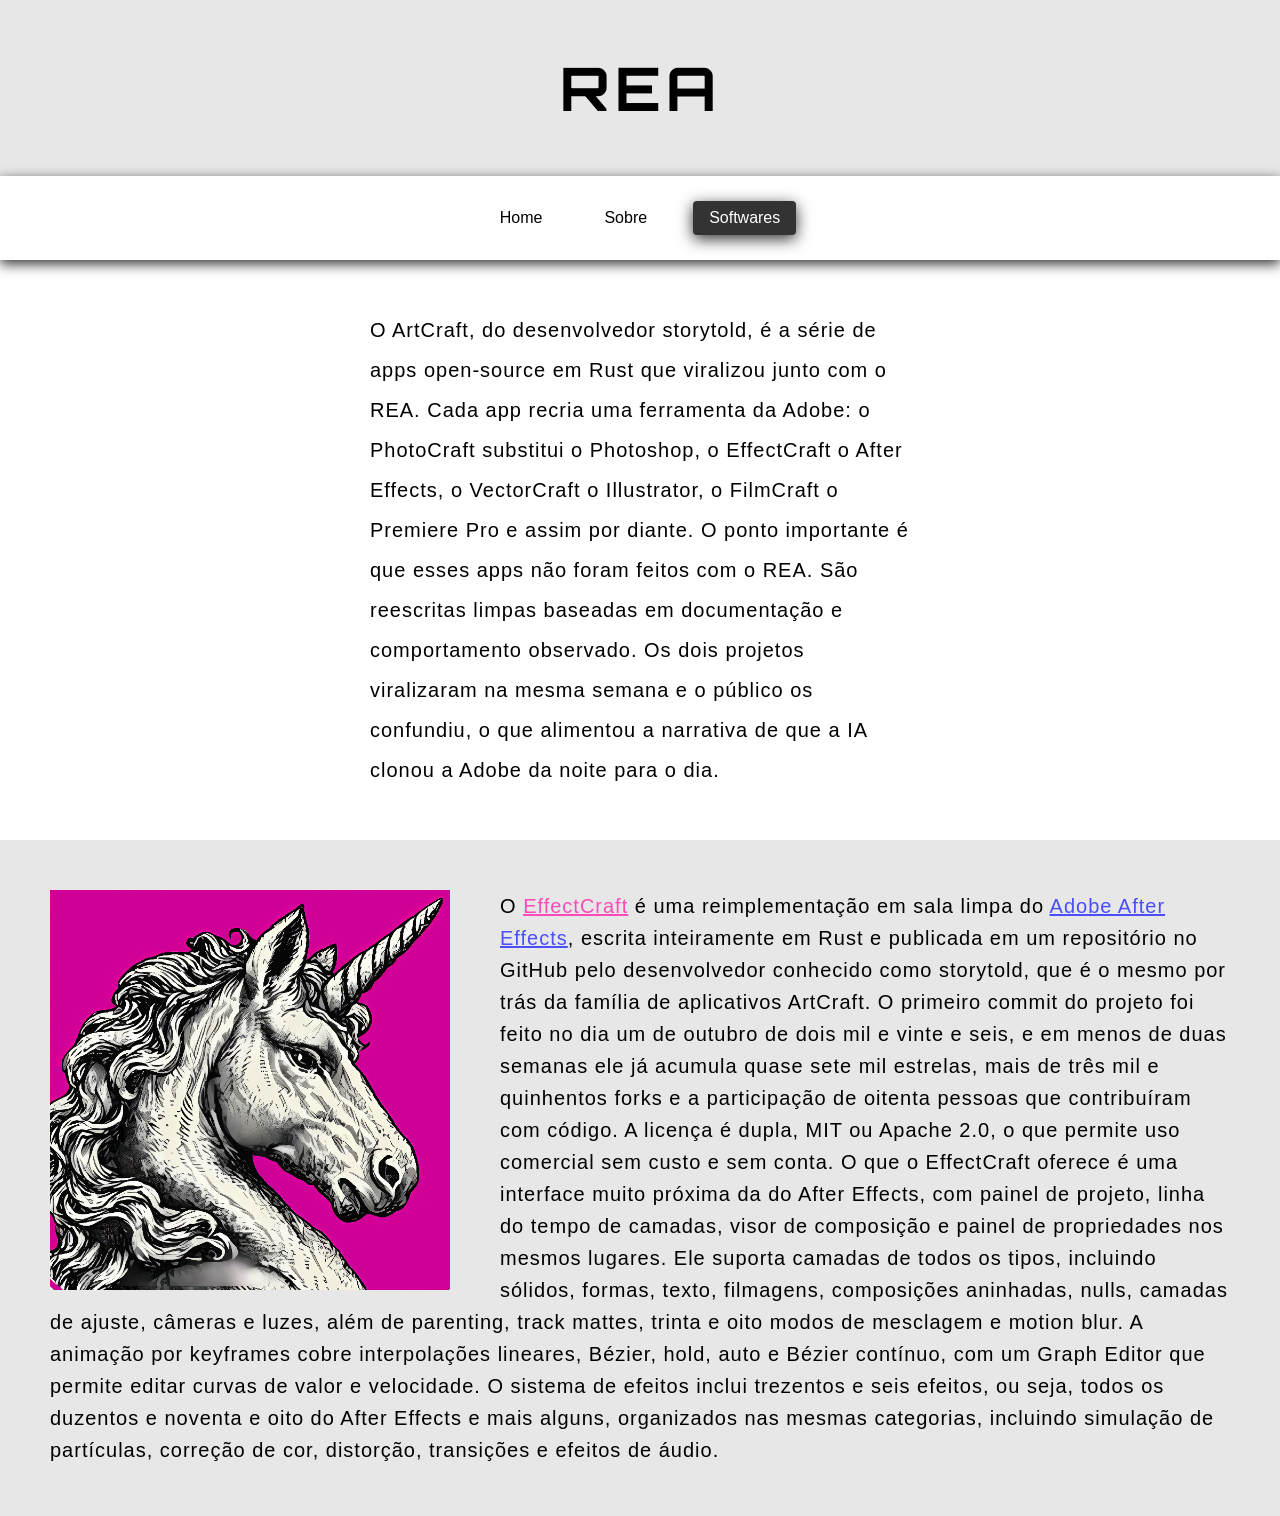
<file: softwares.html>
<!DOCTYPE html>
<html lang="pt-br">
<head>
    <meta charset="UTF-8">
    <meta name="viewport" content="width=device-width, initial-scale=1.0">
    <title>Softwares - REA</title>
    <link rel="stylesheet" href="styl.css">
    <link href="https://fonts.googleapis.com/css2?family=Orbitron&display=swap" rel="stylesheet">
    <link rel="shortcut icon" href="images/FavREA.png" type="image/x-icon">
</head>
<body>
    <div class="cabecalho">
        <h1>REA</h1>
    </div>
    <div class="menu">
        <ul>
            <li><a href="index.html">Home</a></li>
            <li><a href="sobre.html">Sobre</a></li>
            <li><a href="softwares.html" class="ativo">Softwares</a></li>
        </ul>
    </div>
    <div class="home">
        <p>
            O ArtCraft, do desenvolvedor storytold, é a série de apps open-source em Rust que viralizou junto com o REA. Cada app recria uma ferramenta da Adobe: o PhotoCraft substitui o Photoshop, o EffectCraft o After Effects, o VectorCraft o Illustrator, o FilmCraft o Premiere Pro e assim por diante. O ponto importante é que esses apps não foram feitos com o REA. São reescritas limpas baseadas em documentação e comportamento observado. Os dois projetos viralizaram na mesma semana e o público os confundiu, o que alimentou a narrativa de que a IA clonou a Adobe da noite para o dia.
        </p>
    </div>
    <div class="effectcraft">
        <img src="images/EffectsCraft.png" alt="Logo Effects Craft" class="logoEfc">
        O <a href="https://getartcraft.com/apps/effectcraft" class="link" target="_blank">EffectCraft</a> é uma reimplementação em sala limpa do <a href="https://www.adobe.com/products/aftereffects.html" target="_blank" class="aftereffects">Adobe After Effects</a>, escrita inteiramente em Rust e publicada em um repositório no GitHub pelo desenvolvedor conhecido como storytold, que é o mesmo por trás da família de aplicativos ArtCraft. O primeiro commit do projeto foi feito no dia um de outubro de dois mil e vinte e seis, e em menos de duas semanas ele já acumula quase sete mil estrelas, mais de três mil e quinhentos forks e a participação de oitenta pessoas que contribuíram com código. A licença é dupla, MIT ou Apache 2.0, o que permite uso comercial sem custo e sem conta. 
        O que o EffectCraft oferece é uma interface muito próxima da do After Effects, com painel de projeto, linha do tempo de camadas, visor de composição e painel de propriedades nos mesmos lugares. Ele suporta camadas de todos os tipos, incluindo sólidos, formas, texto, filmagens, composições aninhadas, nulls, camadas de ajuste, câmeras e luzes, além de parenting, track mattes, trinta e oito modos de mesclagem e motion blur. A animação por keyframes cobre interpolações lineares, Bézier, hold, auto e Bézier contínuo, com um Graph Editor que permite editar curvas de valor e velocidade. O sistema de efeitos inclui trezentos e seis efeitos, ou seja, todos os duzentos e noventa e oito do After Effects e mais alguns, organizados nas mesmas categorias, incluindo simulação de partículas, correção de cor, distorção, transições e efeitos de áudio. 
    </div>
</body>
</html>
</file>
<file: styl.css>
*{
    box-sizing: border-box;
    font-family: Arial, Helvetica, sans-serif;
    margin: 0;
}

.cabecalho{
    width: 100%;
    background-color: #e7e7e7;
    padding: 50px;
    text-align: center;
}


.menu{
    width: 100%;
    position: sticky;
    top: 0;
    background-color: #fff;
    z-index: 100;
    box-shadow: 0px 4px 12px #333;
}

ul{
    display: flex;
    gap: 30px;
    list-style: none;
    padding: 25px;
    justify-content: center;
}

a{
    text-decoration: none;
    color: black;
}

.menu a{
    padding: 8px 16px;
    display: inline-block;
    transition: transform 0.2s;
}

.menu a:hover{
    background-color: #7e7d7d;
    border-radius: 4px;
    color: rgb(255, 255, 255);
    transform: translateY(-4px) scale(1.2);
    box-shadow: 0px 4px 15px #333;
}

.menu a.ativo{
    background-color: #333;
    color: #fff;
    border-radius: 4px;
    box-shadow: 0px 4px 15px #333;
}


.menu a:active{
    transform: translateY(0);
    background-color: #3d3d3d;
}

.home{
    margin: 0 auto;
    width: 50%;
    text-align: left;
    padding: 50px;
    letter-spacing: 1px;
    font-size: 20px;
    line-height: 2.0;
}    

h1{
    font-family: 'Orbitron', sans-serif;
    letter-spacing: 5px;
    font-size: 60px;
}

.effectcraft{
    margin: 0 auto;
    width: 100%;
    text-align: left;
    padding: 50px;
    letter-spacing: 1px;
    font-size: 20px;
    line-height: 1.6;
    background-color: #e7e7e7;
    float: right;
}

.logoEfc{
    width: 400px;
    height: 400px;
    float: left;
    margin-right: 50px;
}

.link{
    color: rgb(255, 75, 186);
    text-decoration: underline;
}

.aftereffects{
    color: rgb(75, 78, 255);
    text-decoration: underline;
}
</file>
